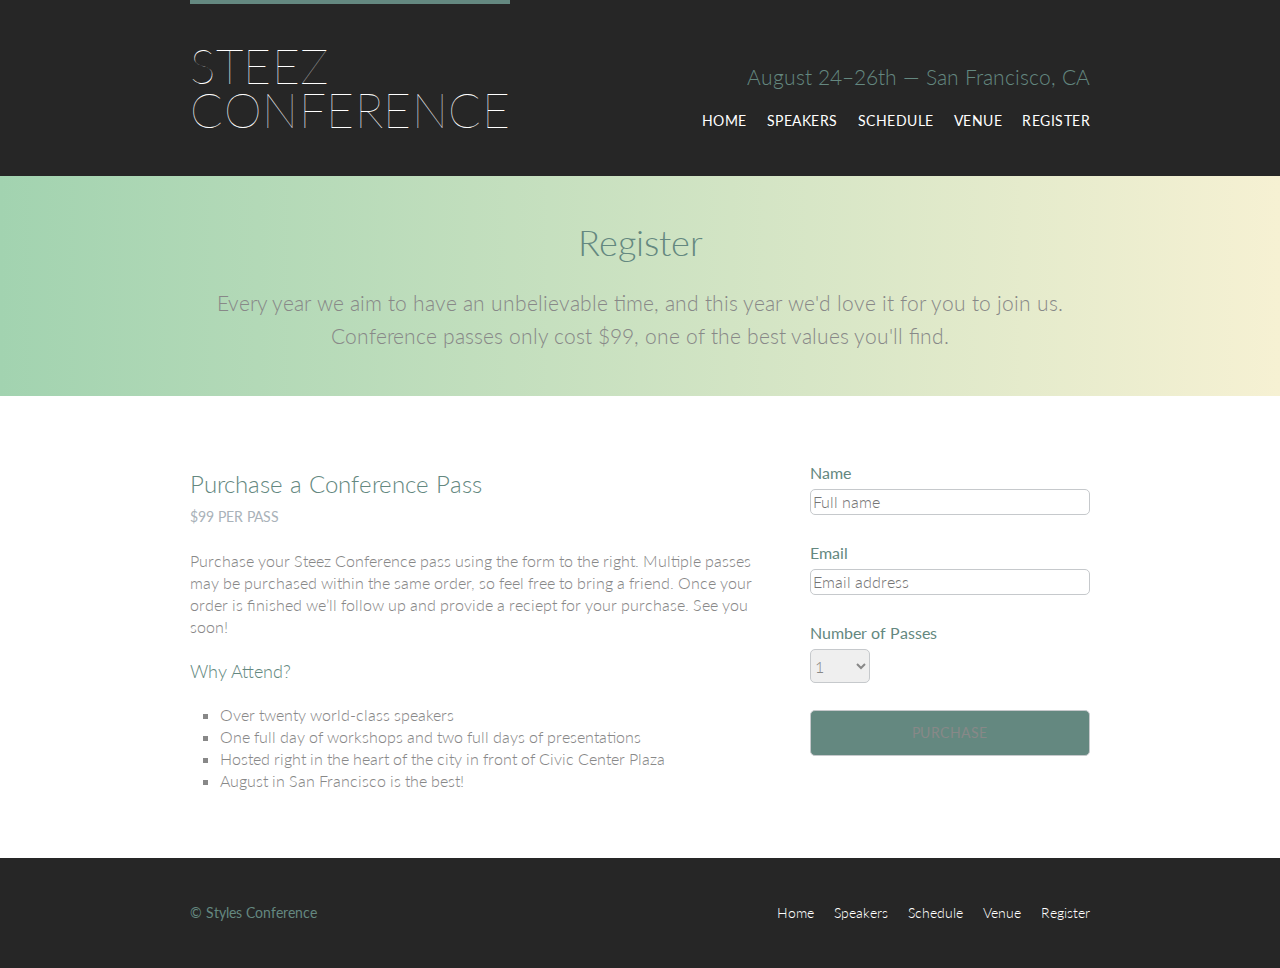
<file: register.html>
<!DOCTYPE html>
<html lang="en">
	<head>
		<meta charset="utf-8">
		<title>Styles Conference</title>
		<link rel="stylesheet" href="assets/stylesheets/main.css">
		<link rel="stylesheet"
		href='https://fonts.googleapis.com/css?family=Lato:400,300,300italic,400italic,100,100italic' rel='stylesheet' type='text/css'>		
	</head>
	<body>

	<!-- Header -->

		<header class="primary-header container group">
	
			<h1 class="logo">
				<a href="index.html">Steez <br> Conference</a>
			</h1>

			<h3 class="tagline">August 24&ndash;26th &mdash; San Francisco, CA</h3>

			<nav class="nav primary-nav">
				<ul>
					<li><a href="index.html">Home</a></li><!--
					--><li><a href="speakers.html">Speakers</a></li><!--
					--><li><a href="schedule.html">Schedule</a></li><!--
					--><li><a href="venue.html">Venue</a></li><!--
					--><li><a href="register.html">Register</a></li>
				</ul>
			</nav>

		</header>

		<!-- Lead -->

		<section class="row-alt">
			<div class="lead container">

				<h1>Register</h1>

				<p>Every year we aim to have an unbelievable time, and this year we'd love it for you to join us. Conference passes only cost $99, one of the best values you'll find.</p>

			</div>
		</section>

		<section class="row">
			<div class="grid">
				<section class="col-2-3">
					<h2>Purchase a Conference Pass</h2>
					<h5>$99 per Pass</h5>

					<p>Purchase your Steez Conference pass using the form to the right. Multiple passes may be purchased within the same order, so feel free to bring a friend. Once your order is finished we&#8217;ll follow up and provide a reciept for your purchase. See you soon!</p>

					<h4>Why Attend?</h4>

					<ul class="why-attend">
						<li>Over twenty world-class speakers</li>
						<li>One full day of workshops and two full days of presentations</li>
						<li>Hosted right in the heart of the city in front of Civic Center Plaza</li>
						<li>August in San Francisco is the best!</li>
					</ul>

				</section><!--

				--><form class="col-1-3" action="#" method="post">

					<fieldset class="register-group">
						
						<label>
							Name
							<input type="text" name="name" placeholder="Full name" required>
						</label>

						<label>
							Email
							<input type="email" name="email" placeholder="Email address" required>
						</label>

						<label>
							Number of Passes
							<select name="quantity" required>
								<option value="1" selected>1</option>
								<option value="2">2</option>
								<option value="3">3</option>
								<option value="4">4</option>
								<option value="5">5</option>
						</label>

						<label>
							Comments
							<textarea name="comments"></textarea>
						</label>

					</fieldset>

					<input class="btn btn-default" type="submit" name="submit" value="Purchase">

				</form>
			</div>
		</section>

		<!-- Footer -->

		<footer class="primary-footer container group">
			<small>&copy; Styles Conference</small>

			<nav class="nav">
				<ul>
					<li><a href="index.html">Home</a></li><!--
					--><li><a href="speakers.html">Speakers</a></li><!--
					--><li><a href="schedule.html">Schedule</a></li><!--
					--><li><a href="venue.html">Venue</a></li><!--
					--><li><a href="register.html">Register</a></li>
				</ul>	
			</nav>

		</footer>
	</body>
</html>
</file>
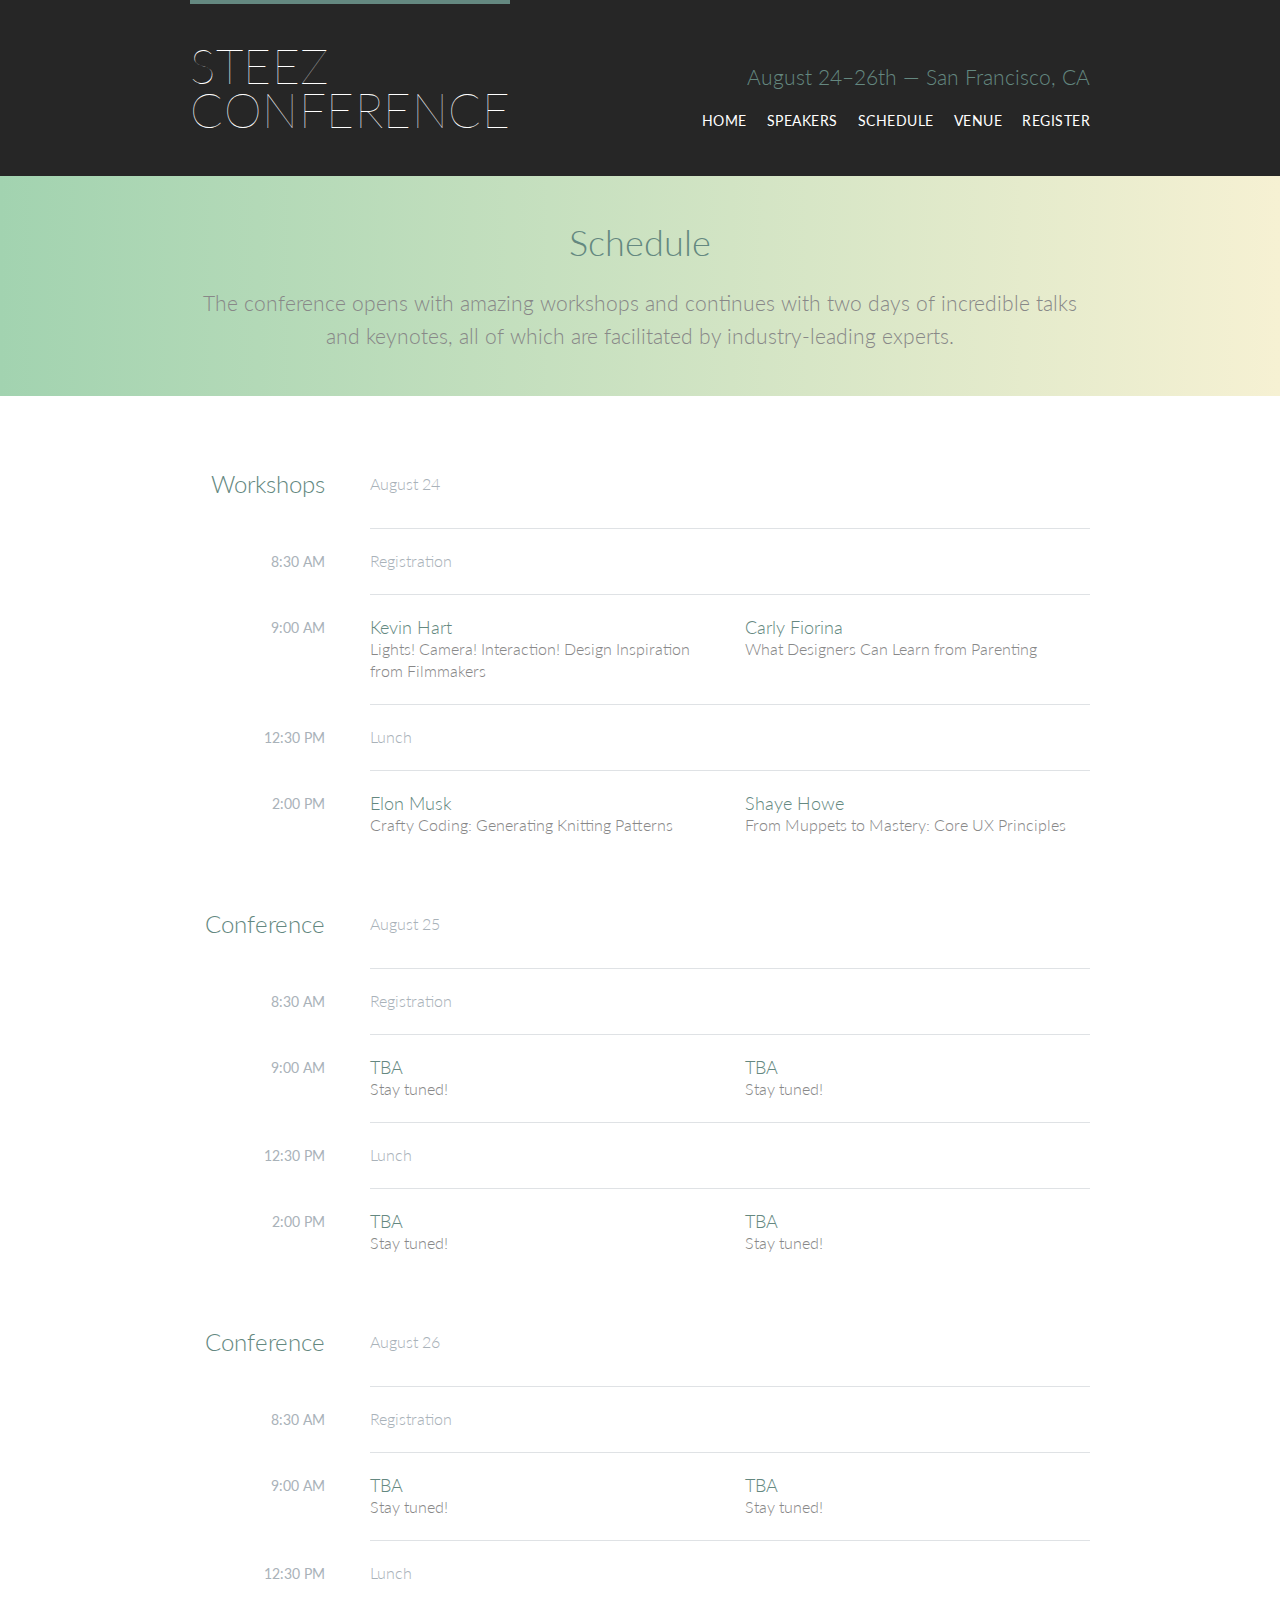
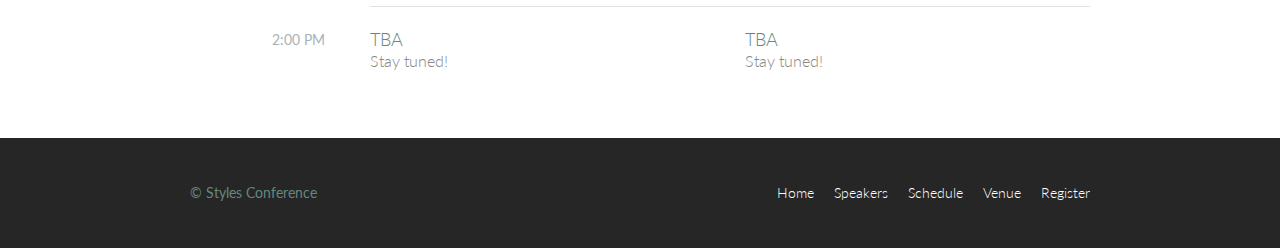
<file: schedule.html>
<!DOCTYPE html>
<html lang="en">
	<head>
		<meta charset="utf-8">
		<title>Styles Conference</title>
		<link rel="stylesheet" href="assets/stylesheets/main.css">
		<link rel="stylesheet"
		href='https://fonts.googleapis.com/css?family=Lato:400,300,300italic,400italic,100,100italic' rel='stylesheet' type='text/css'>		
	</head>
	<body>

	<!-- Header -->

		<header class="primary-header container group">
	
			<h1 class="logo">
				<a href="index.html">Steez <br> Conference</a>
			</h1>

			<h3 class="tagline">August 24&ndash;26th &mdash; San Francisco, CA</h3>

			<nav class="nav primary-nav">
				<ul>
					<li><a href="index.html">Home</a></li><!--
					--><li><a href="speakers.html">Speakers</a></li><!--
					--><li><a href="schedule.html">Schedule</a></li><!--
					--><li><a href="venue.html">Venue</a></li><!--
					--><li><a href="register.html">Register</a></li>
				</ul>
			</nav>

		</header>

		<!-- Lead -->

		<section class="row-alt">
			<div class="lead container">

				<h1>Schedule</h1>

				<p>The conference opens with amazing workshops and continues with two days of incredible talks and keynotes, all of which are facilitated by industry-leading experts.</p>

			</div>
		</section>

		<section class="row">
			<div class="container">

			<table>
				<thead>
					<tr>
						<th scope="row">
							Workshops
						<td class="schedule-offset" colspan="2">
							August 24
						</td>
					</tr>
				</thead>
				<tbody>
					<tr>
						<th scope="row">
							<time datetime="08:30:00">8:30 AM</time>
						</th>
						<td class="schedule-offset" colspan="2">
							Registration
						</td>
					</tr>
					<tr>
						<th scope="row">
							<time datetime="09:00:00">9:00 AM</time>
						</th>
						<td>
							<a href="speakers.html#kevin-hart">
								<h4>Kevin Hart</h4>
								Lights! Camera! Interaction! Design Inspiration from Filmmakers
							</a>
						</td>
						<td>
							<a href="speakers.html#carly-fiorina">
								<h4>Carly Fiorina</h4>
								What Designers Can Learn from Parenting
							</a>
						</td>
					</tr>
					<tr>
						<th scope="row">
							<time datetime="12:30:00">12:30 PM</ime>
						</th>
						<td class="schedule-offset" colspan="2">
							Lunch
						</td>
					</tr>
					<tr>
						<th>
							<time datetime="14:00">2:00 PM</time>
						</th>
						<td>
							<a href="speakers.html#elon-musk">
								<h4>Elon Musk</h4>
								Crafty Coding: Generating Knitting Patterns
							</a>
						</td>
						<td>
							<a href="speakers.html#shay-howe">
								<h4>Shaye Howe</h4>
								From Muppets to Mastery: Core UX Principles
							</a>
						</td>
					</tr>
				</tbody>
			</table>	

			<table>
				<thead>
					<tr>
						<th scope="row">
							Conference
						<td class="schedule-offset" colspan="2">
							August 25
						</td>
					</tr>
				</thead>
				<tbody>
					<tr>
						<th scope="row">
							<time datetime="08:30:00">8:30 AM</time>
						</th>
						<td class="schedule-offset" colspan="2">
							Registration
						</td>
					</tr>
					<tr>
						<th scope="row">
							<time datetime="09:00:00">9:00 AM</time>
						</th>
						<td>
							<a href="speakers.html#kevin-hart">
								<h4>TBA</h4>
								Stay tuned!
							</a>
						</td>
						<td>
							<a href="speakers.html#carly-fiorina">
								<h4>TBA</h4>
								Stay tuned!
							</a>
						</td>
					</tr>
					<tr>
						<th scope="row">
							<time datetime="12:30:00">12:30 PM</ime>
						</th>
						<td class="schedule-offset" colspan="2">
							Lunch
						</td>
					</tr>
					<tr>
						<th>
							<time datetime="14:00">2:00 PM</time>
						</th>
						<td>
							<a href="speakers.html#elon-musk">
								<h4>TBA</h4>
								Stay tuned!
							</a>
						</td>
						<td>
							<a href="speakers.html#shaye-howe">
								<h4>TBA</h4>
								Stay tuned!
							</a>
						</td>
					</tr>
				</tbody>
			</table>

			<table>
				<thead>
					<tr>
						<th scope="row">
							Conference
						<td class="schedule-offset" colspan="2">
							August 26
						</td>
					</tr>
				</thead>
				<tbody>
					<tr>
						<th scope="row">
							<time datetime="08:30:00">8:30 AM</time>
						</th>
						<td class="schedule-offset" colspan="2">
							Registration
						</td>
					</tr>
					<tr>
						<th scope="row">
							<time datetime="09:00:00">9:00 AM</time>
						</th>
						<td>
							<a href="speakers.html#kevin-hart">
								<h4>TBA</h4>
								Stay tuned!
							</a>
						</td>
						<td>
							<a href="speakers.html#carly-fiorina">
								<h4>TBA</h4>
								Stay tuned!
							</a>
						</td>
					</tr>
					<tr>
						<th scope="row">
							<time datetime="12:30:00">12:30 PM</ime>
						</th>
						<td class="schedule-offset" colspan="2">
							Lunch
						</td>
					</tr>
					<tr>
						<th>
							<time datetime="14:00">2:00 PM</time>
						</th>
						<td>
							<a href="speakers.html#elon-musk">
								<h4>TBA</h4>
								Stay tuned!
							</a>
						</td>
						<td>
							<a href="speakers.html#shaye-howe">
								<h4>TBA</h4>
								Stay tuned!
							</a>
						</td>
					</tr>
				</tbody>



			</table>

			</div>
		</section>

		<!-- Footer -->

		<footer class="primary-footer container group">
			<small>&copy; Styles Conference</small>

			<nav class="nav">
				<ul>
					<li><a href="index.html">Home</a></li><!--
					--><li><a href="speakers.html">Speakers</a></li><!--
					--><li><a href="schedule.html">Schedule</a></li><!--
					--><li><a href="venue.html">Venue</a></li><!--
					--><li><a href="register.html">Register</a></li>
				</ul>	
			</nav>

		</footer>
	</body>
</html>
</file>
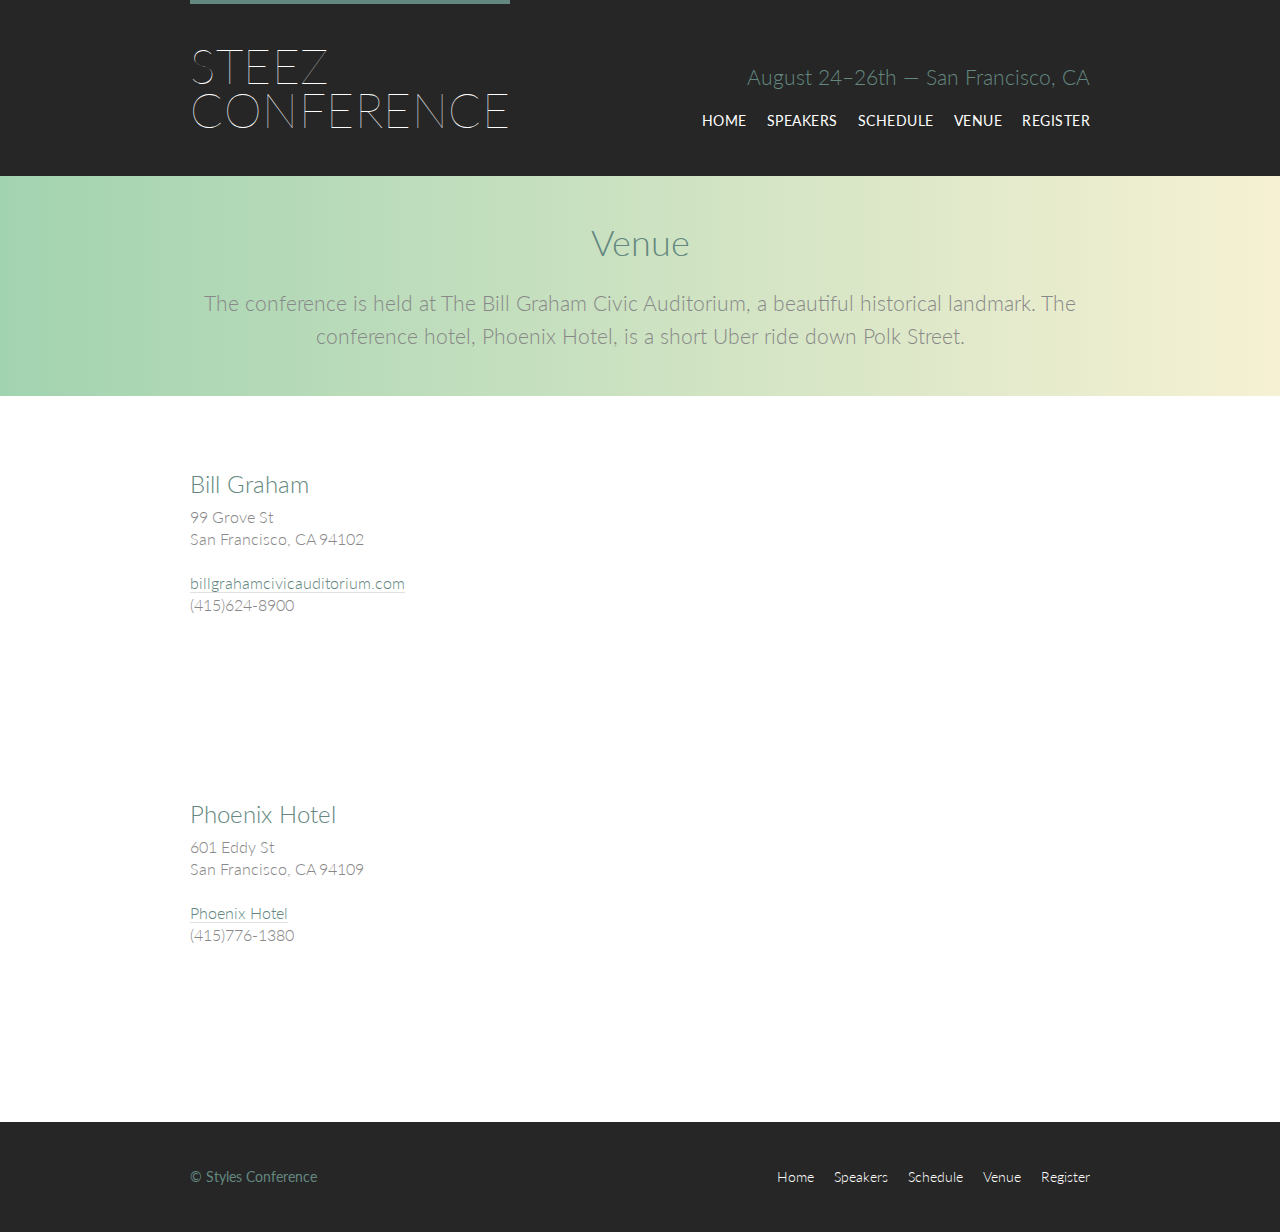
<file: venue.html>
<!DOCTYPE html>
<html lang="en">
	<head>
		<meta charset="utf-8">
		<title>Styles Conference</title>
		<link rel="stylesheet" href="assets/stylesheets/main.css">
		<link rel="stylesheet"
		href='https://fonts.googleapis.com/css?family=Lato:400,300,300italic,400italic,100,100italic' rel='stylesheet' type='text/css'>		
	</head>
	<body>

	<!-- Header -->

		<header class="primary-header container group">
	
			<h1 class="logo">
				<a href="index.html">Steez <br> Conference</a>
			</h1>

			<h3 class="tagline">August 24&ndash;26th &mdash; San Francisco, CA</h3>

			<nav class="nav primary-nav">
				<ul>
					<li><a href="index.html">Home</a></li><!--
					--><li><a href="speakers.html">Speakers</a></li><!--
					--><li><a href="schedule.html">Schedule</a></li><!--
					--><li><a href="venue.html">Venue</a></li><!--
					--><li><a href="register.html">Register</a></li>
				</ul>
			</nav>

		</header>

		<!-- Lead -->

		<section class="row-alt">
			<div class="lead container">

				<h1>Venue</h1>

				<p>The conference is held at The Bill Graham Civic Auditorium, a beautiful historical landmark. The conference hotel, Phoenix Hotel, is a short Uber ride down Polk Street.</p>

			</div>
		</section>

		<section class="row">
			<div class="grid">

			<section class="venue-theatre">

				<div class="col-1-3">
					<h2>Bill Graham</h2>
					<p>99 Grove St <br> San Francisco, CA 94102</p>
					<p><a href="http://www.billgrahamcivicauditorium.com/">billgrahamcivicauditorium.com</a> <br> (415)624-8900</p>
				</div><!--

				--><iframe class="venue-map col-2-3" src="https://www.google.com/maps/embed?pb=!1m18!1m12!1m3!1d3153.510398024769!2d-122.41962158468236!3d37.77807677975892!2m3!1f0!2f0!3f0!3m2!1i1024!2i768!4f13.1!3m3!1m2!1s0x8085809be90f0637%3A0xe27ffd3e0489e98b!2sBill+Graham+Civic+Auditorium!5e0!3m2!1sen!2sus!4v1452656623445"></iframe>

				
			</section>

			<section class="venue-hotel">

				<div class="col-1-3">
					<h2>Phoenix Hotel</h2>
					<p>601 Eddy St <br> San Francisco, CA 94109</p>
					<p><a href="http://www.jdvhotels.com/hotels/california/san-francisco-hotels/phoenix-hotel//">Phoenix Hotel</a> <br> (415)776-1380</p>					
				</div><!--
				--><iframe class="venue-map col-2-3" src="https://www.google.com/maps/embed?pb=!1m14!1m8!1m3!1d12613.191568697122!2d-122.4181435!3d37.783058!3m2!1i1024!2i768!4f13.1!3m3!1m2!1s0x0%3A0xbbf78c7fac97aa74!2sPhoenix+Hotel!5e0!3m2!1sen!2sus!4v1452656814014"></iframe>			
				
			</section>

			</div>
		</section>
		
		<!-- Footer -->

		<footer class="primary-footer container group">
			<small>&copy; Styles Conference</small>

			<nav class="nav">
				<ul>
					<li><a href="index.html">Home</a></li><!--
					--><li><a href="speakers.html">Speakers</a></li><!--
					--><li><a href="schedule.html">Schedule</a></li><!--
					--><li><a href="venue.html">Venue</a></li><!--
					--><li><a href="register.html">Register</a></li>
				</ul>	
			</nav>

		</footer>
	</body>
</html>
</file>
<file: assets/stylesheets/main.css>
/* http://meyerweb.com/eric/tools/css/reset/ 2. v2.0 | 20110126
  License: none (public domain)
*/

html, body, div, span, applet, object, iframe,
h1, h2, h3, h4, h5, h6, p, blockquote, pre,
a, abbr, acronym, address, big, cite, code,
del, dfn, em, img, ins, kbd, q, s, samp,
small, strike, strong, sub, sup, tt, var,
b, u, i, center,
dl, dt, dd, ol, ul, li,
fieldset, form, label, legend,
table, caption, tbody, tfoot, thead, tr, th, td,
article, aside, canvas, details, embed,
figure, figcaption, footer, header, hgroup,
menu, nav, output, ruby, section, summary,
time, mark, audio, video {
  margin: 0;
  padding: 0;
  border: 0;
  font-size: 100%;
  font: inherit;
  vertical-align: baseline;
}
/* HTML5 display-role reset for older browsers */
article, aside, details, figcaption, figure,
footer, header, hgroup, menu, nav, section {
  display: block;
}
body {
  line-height: 1;
}
ol, ul {
  list-style: none;
}
blockquote, q {
  quotes: none;
}
blockquote:before, blockquote:after,
q:before, q:after {
  content: '';
  content: none;
}
table {
  border-collapse: collapse;
  border-spacing: 0;
}

/*
  ========================================
  Custom styles
  ========================================
*/
body {
	background: #262626;
	color: #888;
	font: 300 16px/22px "Lato", "Open Sans", "Helvetica Neue", Helvetica, Arial, sans-serif;
}

/*
  ========================================
  Grid
  ========================================
*/

*,
*:before,
*:after {
	-webkit-box-sizing: border-box;
	   -moz-box-sizing: border-box;
	        box-sizing: border-box;
}
.container,
.grid {
  margin: 0 auto;
  width: 960px;
}
.container {
	padding-left: 30px;
	padding-right: 30px;
}
.grid,
.col-1-3,
.col-2-3 {
  padding-left: 15px;
  padding-right: 15px;
}
.col-1-3,
.col-2-3 {
  display: inline-block;
  vertical-align: top;
}
.col-1-3 {
  width: 33.33%;
}
.col-2-3 {
  width: 66.66%;
}

/*
  ========================================
  Clearfix
  ========================================
*/

.group:before,
.group:after {
  content: "";
  display: table;
}

.group:after {
  clear: both;
}

.group {
  clear: both;
  *zoom: 1;
}

/*
  ========================================
  Rows
  ========================================
*/

.row,
.row-alt {
	min-width: 960px;
}
.row {
	background: #fff;
	padding: 66px 0 44px 0;
}
.row-alt {
	background: #cbe2c1;
	background: -webkit-linear-gradient(to right, #a2d3b0, #f6f1d3);
	background: -moz-linear-gradient(to right, #a2d3b0, #f6f1d3);
	background: linear-gradient(to right, #a2d3b0, #f6f1d3);
	padding: 44px 0 22px 0;
}

/*
  ========================================
  Typography
  ========================================
*/
h1, h2, h3, h4 {
	color: #648880;
}

h1, h3, h4, h5, p {
  margin-bottom: 22px
} 

h1 {
	font-size: 36px;
	line-height: 44px;
}
h2 {
	font-size: 24px;
	line-height: 44px;
}
h3 {
	font-size: 21px;
}
h4 {
	font-size: 18px;
}

h5 {
	color: #a9b2b9;
	font-size: 14px;
	font-weight: 400;
	text-transform: uppercase;
}

strong {
	font-weight: 400;
}
cite, em {
	font-style: italic;
}


/*
  ========================================
  Leads
  ========================================
*/

.lead {
	text-align: center;
}
.lead p {
	font-size: 21px;
	line-height: 33px;
}

/*
  ========================================
  Links
  ========================================
*/

a {
	color: #648880;
	text-decoration: none;
}
a:hover {
	color: #a9b2b9;
}
p a {
	border-bottom: 1px solid #dfe2e5;
}
.primary-header a,
.primary-footer a {
	color: #fff;
}
.primary-header a:hover,
.primary-hooter a:hover {
	color: #648880;
}

/*
  ========================================
  Buttons
  ========================================
*/

.btn {
  border-radius: 5px;
  color: #fff;
  cursor: pointer;
  display: inline-block;
  font-weight: 400;
  letter-spacing: .5px;
  margin: 0;
  text-transform: uppercase;
}
.btn-alt {
  border: 1px solid #fff;
  padding: 10px 30px;
}
.btn-alt:hover {
	background: #fff;
	color: #648880;
}
.btn-default {
	border: 0;
	background: #648880;
	padding: 11px 30px;
	font-size: 14px;
}
.btn-default:hover {
	background: #77a198;
}

/*
  ========================================
  Primary header
  ========================================
*/

.logo {
  border-top: 4px solid #648880;
  float: left;
  font-size: 48px;
  font-weight: 100;
  letter-spacing: .5px;
  line-height: 44px;
  padding: 40px 0 22px 0;
  text-transform: uppercase;
}
.tagline {
	margin: 66px 0 22px 0;
	text-align: right;
}
.primary-nav {
	font-size: 14px;
	font-weight: 400;
	letter-spacing: .5px;
	text-transform: uppercase;
}
/*
  ========================================
  Primary footer
  ========================================
*/

.primary-footer {
	color: #648880;
	font-size: 14px;
	padding-bottom: 44px;
	padding-top: 44px;
}
.primary-footer small {
  float: left;
  font-weight: 400;
}

/*
  ========================================
  Navigation
  ========================================
*/

.nav {
	text-align: right;
}
.nav li {
	display: inline-block;
	margin: 0 10px;
	vertical-align: top;
}
.nav li:last-child {
	margin-right: 0;
}

/*
  ========================================
  Home
  ========================================
*/

.hero {
	color: #fff;
	line-height: 44px;
	padding: 22px 80px 66px 80px;
	text-align: center;
}
.hero h2 {
	font-size: 36px;
}
.hero p {
	font-size: 24px;
	font-weight: 100;
}
.teaser a:hover h3 {
	color: #a9b2b9;
}
.teaser img {
	border-radius: 5px;
	display: block;
	margin-bottom: 22px;
	max-width: 100%;
}

/*
  ========================================
  Speakers
  ========================================
*/
.speaker {
	margin-bottom: 44px;
}

.speaker-info {
	border: 1px solid #dfe2e5;
	border-radius: 5px;
	margin-top: 88px;
	padding-bottom: 22px;
	text-align: center;
}

.speaker-info img {
	border-radius: 50%;
	height: 130px;
	margin: -66px 0 22px 0;
	vertical-align: top;
}

/*
  ========================================
  Venue
  ========================================
*/

.venue-theatre {
	margin-bottom: 66px;
}
.venue-hotel {
	margin-bottom: 22px
}
.venue-map {
	height: 264px;
}

/*
  ========================================
  Register
  ========================================
*/

.why-attend {
	list-style: square;
	margin: 0 0 22px 30px;
}

form {
	margin-bottom: 22px;
}
input,
select,
textarea {
	font: 300 16px/22px "Lato", "Open Sans", "Helvetica Neue", Helvetica, Arial, sans-serif;
}
.register-group label {
	color: #648880;
	cursor: pointer;
	font-weight: 400;
}
.register-group input,
.register-group select,
.register-group textarea {
	border: 1px solid #c6c9cc;
	border-radius: 5px;
	color: #888;
	display: block;
	margin: 5px 0 27px 0;
}
.register-group input,
.register-group textarea {
	width: 100%;
}
.register-group select {
	height: 34px;
	width: 60px;
}
.register-group textarea {
	height: 78px;
}

/*
  ========================================
  Schedule
  ========================================
*/

table {
	margin-bottom: 44px;
	width: 100%;
}
table:last-child {
	margin-bottom: 0;
}
th,
td {
	padding-bottom: 22px;
	vertical-align: top;
}
th {
	padding-right: 45px;
	text-align: right;
	width: 20%;
}
td {
	width: 40%;
}
thead {
	line-height: 44px;

}
thead th {
	color: #648880;
	font-size: 24px;
}
tbody th {
	color: #a9b2b9;
	font-size: 14px;
	font-weight: 400;
	padding-top: 22px;
	text-transform: uppercase;
}
tbody td {
	border-top: 1px solid #dfe2e5;
	padding-top: 21px;
}
tbody td:first-of-type {
	padding-right: 15px;
}
tbody td:last-of-type {
	padding-left: 15px;
}
tbody td:only-of-type {
	padding-left: 0;
	padding-right: 0;
}
table a {
	color: #888;
}
table h4 {
	margin-bottom: 0;
}
.schedule-offset {
	color: #a9b2b9;
}
</file>
